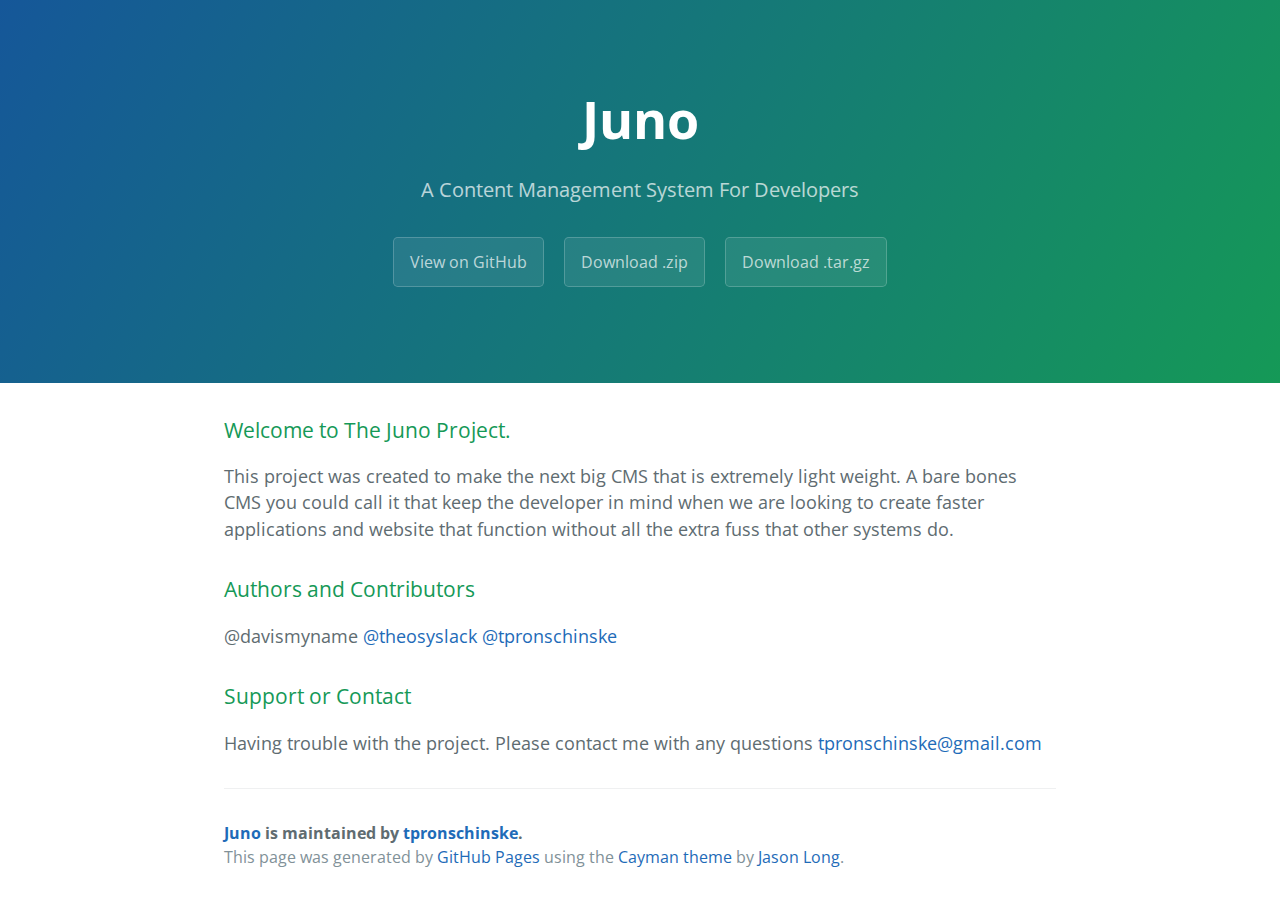
<file: index.html>
<!DOCTYPE html>
<html lang="en-us">
  <head>
    <meta charset="UTF-8">
    <title>Juno by tpronschinske</title>
    <meta name="viewport" content="width=device-width, initial-scale=1">
    <link rel="stylesheet" type="text/css" href="stylesheets/normalize.css" media="screen">
    <link href='https://fonts.googleapis.com/css?family=Open+Sans:400,700' rel='stylesheet' type='text/css'>
    <link rel="stylesheet" type="text/css" href="stylesheets/stylesheet.css" media="screen">
    <link rel="stylesheet" type="text/css" href="stylesheets/github-light.css" media="screen">
  </head>
  <body>
    <section class="page-header">
      <h1 class="project-name">Juno</h1>
      <h2 class="project-tagline">A Content Management System For Developers</h2>
      <a href="https://github.com/tpronschinske/Juno" class="btn">View on GitHub</a>
      <a href="https://github.com/tpronschinske/Juno/zipball/master" class="btn">Download .zip</a>
      <a href="https://github.com/tpronschinske/Juno/tarball/master" class="btn">Download .tar.gz</a>
    </section>

    <section class="main-content">
      <h3>
<a id="welcome-to-the-juno-project" class="anchor" href="#welcome-to-the-juno-project" aria-hidden="true"><span aria-hidden="true" class="octicon octicon-link"></span></a>Welcome to The Juno Project.</h3>

<p>This project was created to make the next big CMS that is extremely light weight. A bare bones CMS you could call it that keep the developer in mind when we are looking to create faster applications and website that function without all the extra fuss that other systems do.</p>

<h3>
<a id="authors-and-contributors" class="anchor" href="#authors-and-contributors" aria-hidden="true"><span aria-hidden="true" class="octicon octicon-link"></span></a>Authors and Contributors</h3>

<p>@davismyname
<a href="https://github.com/theosyslack" class="user-mention">@theosyslack</a>
<a href="https://github.com/tpronschinske" class="user-mention">@tpronschinske</a></p>

<h3>
<a id="support-or-contact" class="anchor" href="#support-or-contact" aria-hidden="true"><span aria-hidden="true" class="octicon octicon-link"></span></a>Support or Contact</h3>

<p>Having trouble with the project. Please contact me with any questions <a href="mailto:tpronschinske@gmail.com">tpronschinske@gmail.com</a></p>

      <footer class="site-footer">
        <span class="site-footer-owner"><a href="https://github.com/tpronschinske/Juno">Juno</a> is maintained by <a href="https://github.com/tpronschinske">tpronschinske</a>.</span>

        <span class="site-footer-credits">This page was generated by <a href="https://pages.github.com">GitHub Pages</a> using the <a href="https://github.com/jasonlong/cayman-theme">Cayman theme</a> by <a href="https://twitter.com/jasonlong">Jason Long</a>.</span>
      </footer>

    </section>

  
  </body>
</html>
</file>
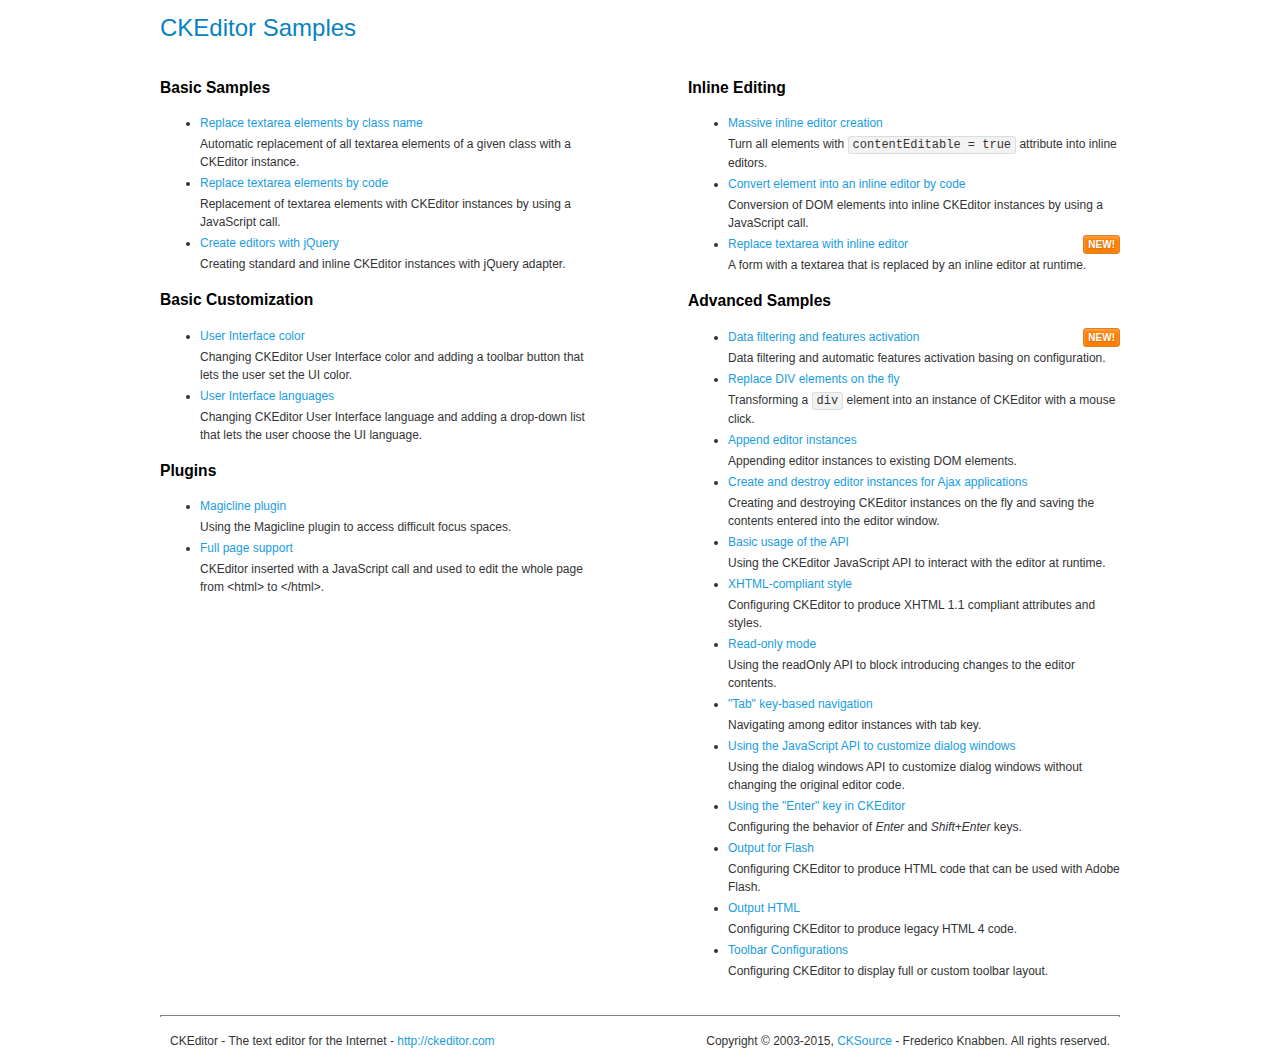
<file: app/Modules/ckeditor/samples/index.html>
<!DOCTYPE html>
<!--
Copyright (c) 2003-2015, CKSource - Frederico Knabben. All rights reserved.
For licensing, see LICENSE.md or http://ckeditor.com/license
-->
<html>
<head>
	<meta charset="utf-8">
	<title>CKEditor Samples</title>
	<link rel="stylesheet" href="sample.css">
</head>
<body>
	<h1 class="samples">
		CKEditor Samples
	</h1>
	<div class="twoColumns">
		<div class="twoColumnsLeft">
			<h2 class="samples">
				Basic Samples
			</h2>
			<dl class="samples">
				<dt><a class="samples" href="replacebyclass.html">Replace textarea elements by class name</a></dt>
				<dd>Automatic replacement of all textarea elements of a given class with a CKEditor instance.</dd>

				<dt><a class="samples" href="replacebycode.html">Replace textarea elements by code</a></dt>
				<dd>Replacement of textarea elements with CKEditor instances by using a JavaScript call.</dd>

				<dt><a class="samples" href="jquery.html">Create editors with jQuery</a></dt>
				<dd>Creating standard and inline CKEditor instances with jQuery adapter.</dd>
			</dl>

			<h2 class="samples">
				Basic Customization
			</h2>
			<dl class="samples">
				<dt><a class="samples" href="uicolor.html">User Interface color</a></dt>
				<dd>Changing CKEditor User Interface color and adding a toolbar button that lets the user set the UI color.</dd>

				<dt><a class="samples" href="uilanguages.html">User Interface languages</a></dt>
				<dd>Changing CKEditor User Interface language and adding a drop-down list that lets the user choose the UI language.</dd>
			</dl>


			<h2 class="samples">Plugins</h2>
<dl class="samples">
<dt><a class="samples" href="plugins/magicline/magicline.html">Magicline plugin</a></dt>
<dd>Using the Magicline plugin to access difficult focus spaces.</dd>

<dt><a class="samples" href="plugins/wysiwygarea/fullpage.html">Full page support</a></dt>
<dd>CKEditor inserted with a JavaScript call and used to edit the whole page from &lt;html&gt; to &lt;/html&gt;.</dd>
</dl>
		</div>
		<div class="twoColumnsRight">
			<h2 class="samples">
				Inline Editing
			</h2>
			<dl class="samples">
				<dt><a class="samples" href="inlineall.html">Massive inline editor creation</a></dt>
				<dd>Turn all elements with <code>contentEditable = true</code> attribute into inline editors.</dd>

				<dt><a class="samples" href="inlinebycode.html">Convert element into an inline editor by code</a></dt>
				<dd>Conversion of DOM elements into inline CKEditor instances by using a JavaScript call.</dd>

				<dt><a class="samples" href="inlinetextarea.html">Replace textarea with inline editor</a> <span class="new">New!</span></dt>
				<dd>A form with a textarea that is replaced by an inline editor at runtime.</dd>

				
			</dl>

			<h2 class="samples">
				Advanced Samples
			</h2>
			<dl class="samples">
				<dt><a class="samples" href="datafiltering.html">Data filtering and features activation</a> <span class="new">New!</span></dt>
				<dd>Data filtering and automatic features activation basing on configuration.</dd>

				<dt><a class="samples" href="divreplace.html">Replace DIV elements on the fly</a></dt>
				<dd>Transforming a <code>div</code> element into an instance of CKEditor with a mouse click.</dd>

				<dt><a class="samples" href="appendto.html">Append editor instances</a></dt>
				<dd>Appending editor instances to existing DOM elements.</dd>

				<dt><a class="samples" href="ajax.html">Create and destroy editor instances for Ajax applications</a></dt>
				<dd>Creating and destroying CKEditor instances on the fly and saving the contents entered into the editor window.</dd>

				<dt><a class="samples" href="api.html">Basic usage of the API</a></dt>
				<dd>Using the CKEditor JavaScript API to interact with the editor at runtime.</dd>

				<dt><a class="samples" href="xhtmlstyle.html">XHTML-compliant style</a></dt>
				<dd>Configuring CKEditor to produce XHTML 1.1 compliant attributes and styles.</dd>

				<dt><a class="samples" href="readonly.html">Read-only mode</a></dt>
				<dd>Using the readOnly API to block introducing changes to the editor contents.</dd>

				<dt><a class="samples" href="tabindex.html">"Tab" key-based navigation</a></dt>
				<dd>Navigating among editor instances with tab key.</dd>


				
<dt><a class="samples" href="plugins/dialog/dialog.html">Using the JavaScript API to customize dialog windows</a></dt>
<dd>Using the dialog windows API to customize dialog windows without changing the original editor code.</dd>

<dt><a class="samples" href="plugins/enterkey/enterkey.html">Using the &quot;Enter&quot; key in CKEditor</a></dt>
<dd>Configuring the behavior of <em>Enter</em> and <em>Shift+Enter</em> keys.</dd>

<dt><a class="samples" href="plugins/htmlwriter/outputforflash.html">Output for Flash</a></dt>
<dd>Configuring CKEditor to produce HTML code that can be used with Adobe Flash.</dd>

<dt><a class="samples" href="plugins/htmlwriter/outputhtml.html">Output HTML</a></dt>
<dd>Configuring CKEditor to produce legacy HTML 4 code.</dd>

<dt><a class="samples" href="plugins/toolbar/toolbar.html">Toolbar Configurations</a></dt>
<dd>Configuring CKEditor to display full or custom toolbar layout.</dd>

			</dl>
		</div>
	</div>
	<div id="footer">
		<hr>
		<p>
			CKEditor - The text editor for the Internet - <a class="samples" href="http://ckeditor.com/">http://ckeditor.com</a>
		</p>
		<p id="copy">
			Copyright &copy; 2003-2015, <a class="samples" href="http://cksource.com/">CKSource</a> - Frederico Knabben. All rights reserved.
		</p>
	</div>
</body>
</html>
</file>
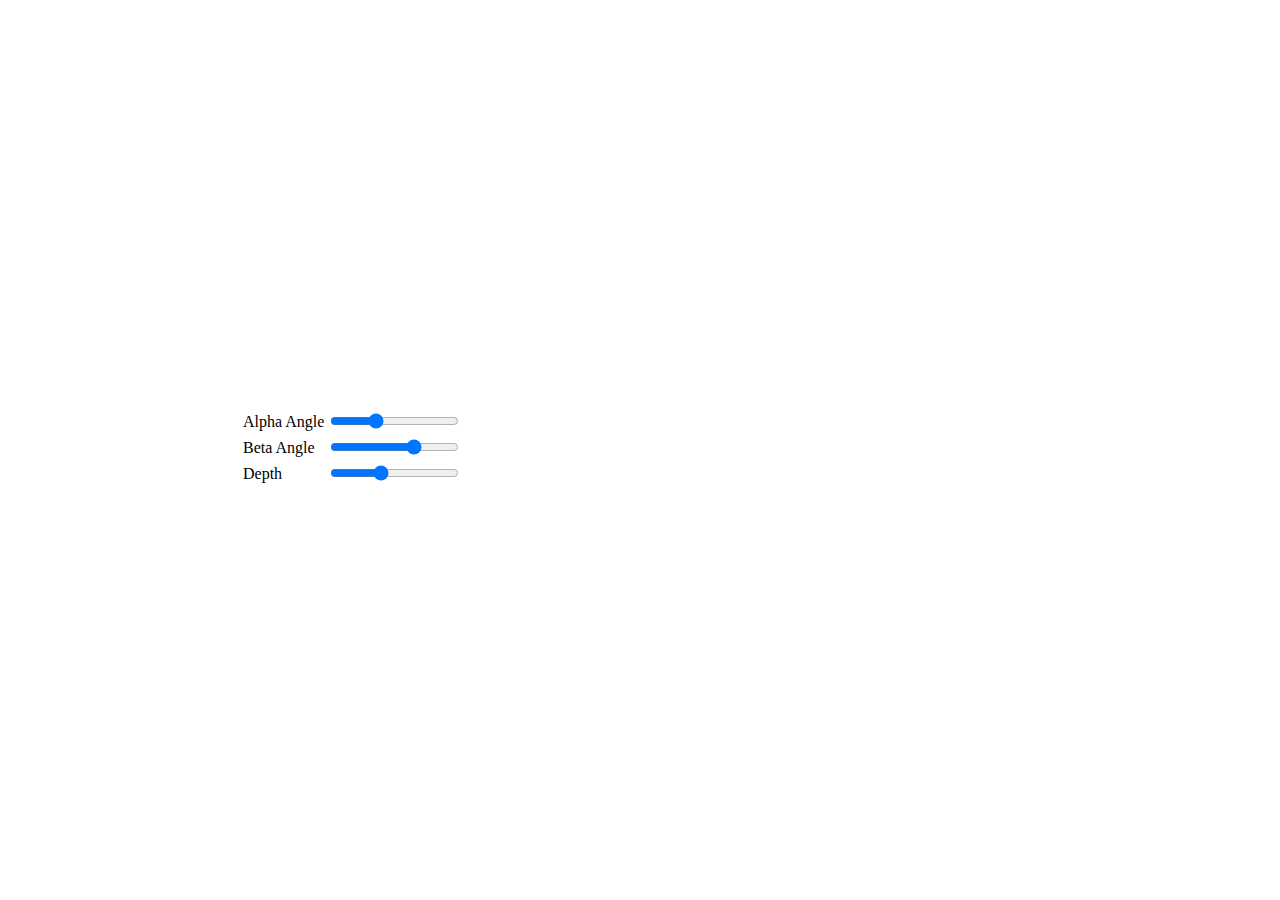
<file: app/templates/juno/js/highcharts/examples/3d-column-interactive/index.htm>
<!DOCTYPE HTML>
<html>
	<head>
		<meta http-equiv="Content-Type" content="text/html; charset=utf-8">
		<title>Highcharts Example</title>

		<script type="text/javascript" src="https://ajax.googleapis.com/ajax/libs/jquery/1.8.2/jquery.min.js"></script>
		<style type="text/css">
#container, #sliders {
    min-width: 310px; 
    max-width: 800px;
    margin: 0 auto;
}
#container {
    height: 400px; 
}
		</style>
		<script type="text/javascript">
$(function () {
    // Set up the chart
    var chart = new Highcharts.Chart({
        chart: {
            renderTo: 'container',
            type: 'column',
            options3d: {
                enabled: true,
                alpha: 15,
                beta: 15,
                depth: 50,
                viewDistance: 25
            }
        },
        title: {
            text: 'Chart rotation demo'
        },
        subtitle: {
            text: 'Test options by dragging the sliders below'
        },
        plotOptions: {
            column: {
                depth: 25
            }
        },
        series: [{
            data: [29.9, 71.5, 106.4, 129.2, 144.0, 176.0, 135.6, 148.5, 216.4, 194.1, 95.6, 54.4]
        }]
    });

    function showValues() {
        $('#alpha-value').html(chart.options.chart.options3d.alpha);
        $('#beta-value').html(chart.options.chart.options3d.beta);
        $('#depth-value').html(chart.options.chart.options3d.depth);
    }

    // Activate the sliders
    $('#sliders input').on('input change', function () {
        chart.options.chart.options3d[this.id] = this.value;
        showValues();
        chart.redraw(false);
    });

    showValues();
});
		</script>
	</head>
	<body>
<script src="https://code.highcharts.com/highcharts.js"></script>
<script src="https://code.highcharts.com/highcharts-3d.js"></script>
<script src="https://code.highcharts.com/modules/exporting.js"></script>

<div id="container"></div>
<div id="sliders">
    <table>
        <tr>
        	<td>Alpha Angle</td>
        	<td><input id="alpha" type="range" min="0" max="45" value="15"/> <span id="alpha-value" class="value"></span></td>
        </tr>
        <tr>
        	<td>Beta Angle</td>
        	<td><input id="beta" type="range" min="-45" max="45" value="15"/> <span id="beta-value" class="value"></span></td>
        </tr>
        <tr>
        	<td>Depth</td>
        	<td><input id="depth" type="range" min="20" max="100" value="50"/> <span id="depth-value" class="value"></span></td>
        </tr>
    </table>
</div>
	</body>
</html>
</file>
<file: stylesheets/stylesheet.css>
* {
  box-sizing: border-box; }

body {
  padding: 0;
  margin: 0;
  font-family: "Open Sans", "Helvetica Neue", Helvetica, Arial, sans-serif;
  font-size: 16px;
  line-height: 1.5;
  color: #606c71; }

a {
  color: #1e6bb8;
  text-decoration: none; }
  a:hover {
    text-decoration: underline; }

.btn {
  display: inline-block;
  margin-bottom: 1rem;
  color: rgba(255, 255, 255, 0.7);
  background-color: rgba(255, 255, 255, 0.08);
  border-color: rgba(255, 255, 255, 0.2);
  border-style: solid;
  border-width: 1px;
  border-radius: 0.3rem;
  transition: color 0.2s, background-color 0.2s, border-color 0.2s; }
  .btn + .btn {
    margin-left: 1rem; }

.btn:hover {
  color: rgba(255, 255, 255, 0.8);
  text-decoration: none;
  background-color: rgba(255, 255, 255, 0.2);
  border-color: rgba(255, 255, 255, 0.3); }

@media screen and (min-width: 64em) {
  .btn {
    padding: 0.75rem 1rem; } }

@media screen and (min-width: 42em) and (max-width: 64em) {
  .btn {
    padding: 0.6rem 0.9rem;
    font-size: 0.9rem; } }

@media screen and (max-width: 42em) {
  .btn {
    display: block;
    width: 100%;
    padding: 0.75rem;
    font-size: 0.9rem; }
    .btn + .btn {
      margin-top: 1rem;
      margin-left: 0; } }

.page-header {
  color: #fff;
  text-align: center;
  background-color: #159957;
  background-image: linear-gradient(120deg, #155799, #159957); }

@media screen and (min-width: 64em) {
  .page-header {
    padding: 5rem 6rem; } }

@media screen and (min-width: 42em) and (max-width: 64em) {
  .page-header {
    padding: 3rem 4rem; } }

@media screen and (max-width: 42em) {
  .page-header {
    padding: 2rem 1rem; } }

.project-name {
  margin-top: 0;
  margin-bottom: 0.1rem; }

@media screen and (min-width: 64em) {
  .project-name {
    font-size: 3.25rem; } }

@media screen and (min-width: 42em) and (max-width: 64em) {
  .project-name {
    font-size: 2.25rem; } }

@media screen and (max-width: 42em) {
  .project-name {
    font-size: 1.75rem; } }

.project-tagline {
  margin-bottom: 2rem;
  font-weight: normal;
  opacity: 0.7; }

@media screen and (min-width: 64em) {
  .project-tagline {
    font-size: 1.25rem; } }

@media screen and (min-width: 42em) and (max-width: 64em) {
  .project-tagline {
    font-size: 1.15rem; } }

@media screen and (max-width: 42em) {
  .project-tagline {
    font-size: 1rem; } }

.main-content :first-child {
  margin-top: 0; }
.main-content img {
  max-width: 100%; }
.main-content h1, .main-content h2, .main-content h3, .main-content h4, .main-content h5, .main-content h6 {
  margin-top: 2rem;
  margin-bottom: 1rem;
  font-weight: normal;
  color: #159957; }
.main-content p {
  margin-bottom: 1em; }
.main-content code {
  padding: 2px 4px;
  font-family: Consolas, "Liberation Mono", Menlo, Courier, monospace;
  font-size: 0.9rem;
  color: #383e41;
  background-color: #f3f6fa;
  border-radius: 0.3rem; }
.main-content pre {
  padding: 0.8rem;
  margin-top: 0;
  margin-bottom: 1rem;
  font: 1rem Consolas, "Liberation Mono", Menlo, Courier, monospace;
  color: #567482;
  word-wrap: normal;
  background-color: #f3f6fa;
  border: solid 1px #dce6f0;
  border-radius: 0.3rem; }
  .main-content pre > code {
    padding: 0;
    margin: 0;
    font-size: 0.9rem;
    color: #567482;
    word-break: normal;
    white-space: pre;
    background: transparent;
    border: 0; }
.main-content .highlight {
  margin-bottom: 1rem; }
  .main-content .highlight pre {
    margin-bottom: 0;
    word-break: normal; }
.main-content .highlight pre, .main-content pre {
  padding: 0.8rem;
  overflow: auto;
  font-size: 0.9rem;
  line-height: 1.45;
  border-radius: 0.3rem; }
.main-content pre code, .main-content pre tt {
  display: inline;
  max-width: initial;
  padding: 0;
  margin: 0;
  overflow: initial;
  line-height: inherit;
  word-wrap: normal;
  background-color: transparent;
  border: 0; }
  .main-content pre code:before, .main-content pre code:after, .main-content pre tt:before, .main-content pre tt:after {
    content: normal; }
.main-content ul, .main-content ol {
  margin-top: 0; }
.main-content blockquote {
  padding: 0 1rem;
  margin-left: 0;
  color: #819198;
  border-left: 0.3rem solid #dce6f0; }
  .main-content blockquote > :first-child {
    margin-top: 0; }
  .main-content blockquote > :last-child {
    margin-bottom: 0; }
.main-content table {
  display: block;
  width: 100%;
  overflow: auto;
  word-break: normal;
  word-break: keep-all; }
  .main-content table th {
    font-weight: bold; }
  .main-content table th, .main-content table td {
    padding: 0.5rem 1rem;
    border: 1px solid #e9ebec; }
.main-content dl {
  padding: 0; }
  .main-content dl dt {
    padding: 0;
    margin-top: 1rem;
    font-size: 1rem;
    font-weight: bold; }
  .main-content dl dd {
    padding: 0;
    margin-bottom: 1rem; }
.main-content hr {
  height: 2px;
  padding: 0;
  margin: 1rem 0;
  background-color: #eff0f1;
  border: 0; }

@media screen and (min-width: 64em) {
  .main-content {
    max-width: 64rem;
    padding: 2rem 6rem;
    margin: 0 auto;
    font-size: 1.1rem; } }

@media screen and (min-width: 42em) and (max-width: 64em) {
  .main-content {
    padding: 2rem 4rem;
    font-size: 1.1rem; } }

@media screen and (max-width: 42em) {
  .main-content {
    padding: 2rem 1rem;
    font-size: 1rem; } }

.site-footer {
  padding-top: 2rem;
  margin-top: 2rem;
  border-top: solid 1px #eff0f1; }

.site-footer-owner {
  display: block;
  font-weight: bold; }

.site-footer-credits {
  color: #819198; }

@media screen and (min-width: 64em) {
  .site-footer {
    font-size: 1rem; } }

@media screen and (min-width: 42em) and (max-width: 64em) {
  .site-footer {
    font-size: 1rem; } }

@media screen and (max-width: 42em) {
  .site-footer {
    font-size: 0.9rem; } }
</file>
<file: stylesheets/github-light.css>
/*
The MIT License (MIT)

Copyright (c) 2016 GitHub, Inc.

Permission is hereby granted, free of charge, to any person obtaining a copy
of this software and associated documentation files (the "Software"), to deal
in the Software without restriction, including without limitation the rights
to use, copy, modify, merge, publish, distribute, sublicense, and/or sell
copies of the Software, and to permit persons to whom the Software is
furnished to do so, subject to the following conditions:

The above copyright notice and this permission notice shall be included in all
copies or substantial portions of the Software.

THE SOFTWARE IS PROVIDED "AS IS", WITHOUT WARRANTY OF ANY KIND, EXPRESS OR
IMPLIED, INCLUDING BUT NOT LIMITED TO THE WARRANTIES OF MERCHANTABILITY,
FITNESS FOR A PARTICULAR PURPOSE AND NONINFRINGEMENT. IN NO EVENT SHALL THE
AUTHORS OR COPYRIGHT HOLDERS BE LIABLE FOR ANY CLAIM, DAMAGES OR OTHER
LIABILITY, WHETHER IN AN ACTION OF CONTRACT, TORT OR OTHERWISE, ARISING FROM,
OUT OF OR IN CONNECTION WITH THE SOFTWARE OR THE USE OR OTHER DEALINGS IN THE
SOFTWARE.

*/

.pl-c /* comment */ {
  color: #969896;
}

.pl-c1 /* constant, variable.other.constant, support, meta.property-name, support.constant, support.variable, meta.module-reference, markup.raw, meta.diff.header */,
.pl-s .pl-v /* string variable */ {
  color: #0086b3;
}

.pl-e /* entity */,
.pl-en /* entity.name */ {
  color: #795da3;
}

.pl-smi /* variable.parameter.function, storage.modifier.package, storage.modifier.import, storage.type.java, variable.other */,
.pl-s .pl-s1 /* string source */ {
  color: #333;
}

.pl-ent /* entity.name.tag */ {
  color: #63a35c;
}

.pl-k /* keyword, storage, storage.type */ {
  color: #a71d5d;
}

.pl-s /* string */,
.pl-pds /* punctuation.definition.string, string.regexp.character-class */,
.pl-s .pl-pse .pl-s1 /* string punctuation.section.embedded source */,
.pl-sr /* string.regexp */,
.pl-sr .pl-cce /* string.regexp constant.character.escape */,
.pl-sr .pl-sre /* string.regexp source.ruby.embedded */,
.pl-sr .pl-sra /* string.regexp string.regexp.arbitrary-repitition */ {
  color: #183691;
}

.pl-v /* variable */ {
  color: #ed6a43;
}

.pl-id /* invalid.deprecated */ {
  color: #b52a1d;
}

.pl-ii /* invalid.illegal */ {
  color: #f8f8f8;
  background-color: #b52a1d;
}

.pl-sr .pl-cce /* string.regexp constant.character.escape */ {
  font-weight: bold;
  color: #63a35c;
}

.pl-ml /* markup.list */ {
  color: #693a17;
}

.pl-mh /* markup.heading */,
.pl-mh .pl-en /* markup.heading entity.name */,
.pl-ms /* meta.separator */ {
  font-weight: bold;
  color: #1d3e81;
}

.pl-mq /* markup.quote */ {
  color: #008080;
}

.pl-mi /* markup.italic */ {
  font-style: italic;
  color: #333;
}

.pl-mb /* markup.bold */ {
  font-weight: bold;
  color: #333;
}

.pl-md /* markup.deleted, meta.diff.header.from-file */ {
  color: #bd2c00;
  background-color: #ffecec;
}

.pl-mi1 /* markup.inserted, meta.diff.header.to-file */ {
  color: #55a532;
  background-color: #eaffea;
}

.pl-mdr /* meta.diff.range */ {
  font-weight: bold;
  color: #795da3;
}

.pl-mo /* meta.output */ {
  color: #1d3e81;
}
</file>
<file: app/Modules/ckeditor/samples/sample.css>
/*
Copyright (c) 2003-2015, CKSource - Frederico Knabben. All rights reserved.
For licensing, see LICENSE.md or http://ckeditor.com/license
*/

html, body, h1, h2, h3, h4, h5, h6, div, span, blockquote, p, address, form, fieldset, img, ul, ol, dl, dt, dd, li, hr, table, td, th, strong, em, sup, sub, dfn, ins, del, q, cite, var, samp, code, kbd, tt, pre
{
	line-height: 1.5;
}

body
{
	padding: 10px 30px;
}

input, textarea, select, option, optgroup, button, td, th
{
	font-size: 100%;
}

pre
{
	-moz-tab-size: 4;
	-o-tab-size: 4;
	-webkit-tab-size: 4;
	tab-size: 4;
}

pre, code, kbd, samp, tt
{
	font-family: monospace,monospace;
	font-size: 1em;
}

body {
	width: 960px;
	margin: 0 auto;
}

code
{
	background: #f3f3f3;
	border: 1px solid #ddd;
	padding: 1px 4px;

	-moz-border-radius: 3px;
	-webkit-border-radius: 3px;
	border-radius: 3px;
}

abbr
{
	border-bottom: 1px dotted #555;
	cursor: pointer;
}

.new, .beta
{
	text-transform: uppercase;
	font-size: 10px;
	font-weight: bold;
	padding: 1px 4px;
	margin: 0 0 0 5px;
	color: #fff;
	float: right;

	-moz-border-radius: 3px;
	-webkit-border-radius: 3px;
	border-radius: 3px;
}

.new
{
	background: #FF7E00;
	border: 1px solid #DA8028;
	text-shadow: 0 1px 0 #C97626;

	-moz-box-shadow: 0 2px 3px 0 #FFA54E inset;
	-webkit-box-shadow: 0 2px 3px 0 #FFA54E inset;
	box-shadow: 0 2px 3px 0 #FFA54E inset;
}

.beta
{
	background: #18C0DF;
	border: 1px solid #19AAD8;
	text-shadow: 0 1px 0 #048CAD;
	font-style: italic;

	-moz-box-shadow: 0 2px 3px 0 #50D4FD inset;
	-webkit-box-shadow: 0 2px 3px 0 #50D4FD inset;
	box-shadow: 0 2px 3px 0 #50D4FD inset;
}

h1.samples
{
	color: #0782C1;
	font-size: 200%;
	font-weight: normal;
	margin: 0;
	padding: 0;
}

h1.samples a
{
	color: #0782C1;
	text-decoration: none;
	border-bottom: 1px dotted #0782C1;
}

.samples a:hover
{
	border-bottom: 1px dotted #0782C1;
}

h2.samples
{
	color: #000000;
	font-size: 130%;
	margin: 15px 0 0 0;
	padding: 0;
}

p, blockquote, address, form, pre, dl, h1.samples, h2.samples
{
	margin-bottom: 15px;
}

ul.samples
{
	margin-bottom: 15px;
}

.clear
{
	clear: both;
}

fieldset
{
	margin: 0;
	padding: 10px;
}

body, input, textarea
{
	color: #333333;
	font-family: Arial, Helvetica, sans-serif;
}

body
{
	font-size: 75%;
}

a.samples
{
	color: #189DE1;
	text-decoration: none;
}

form
{
	margin: 0;
	padding: 0;
}

pre.samples
{
	background-color: #F7F7F7;
	border: 1px solid #D7D7D7;
	overflow: auto;
	padding: 0.25em;
	white-space: pre-wrap; /* CSS 2.1 */
	word-wrap: break-word; /* IE7 */
}

#footer
{
	clear: both;
	padding-top: 10px;
}

#footer hr
{
	margin: 10px 0 15px 0;
	height: 1px;
	border: solid 1px gray;
	border-bottom: none;
}

#footer p
{
	margin: 0 10px 10px 10px;
	float: left;
}

#footer #copy
{
	float: right;
}

#outputSample
{
	width: 100%;
	table-layout: fixed;
}

#outputSample thead th
{
	color: #dddddd;
	background-color: #999999;
	padding: 4px;
	white-space: nowrap;
}

#outputSample tbody th
{
	vertical-align: top;
	text-align: left;
}

#outputSample pre
{
	margin: 0;
	padding: 0;
}

.description
{
	border: 1px dotted #B7B7B7;
	margin-bottom: 10px;
	padding: 10px 10px 0;
	overflow: hidden;
}

label
{
	display: block;
	margin-bottom: 6px;
}

/**
 *	CKEditor editables are automatically set with the "cke_editable" class
 *	plus cke_editable_(inline|themed) depending on the editor type.
 */

/* Style a bit the inline editables. */
.cke_editable.cke_editable_inline
{
	cursor: pointer;
}

/* Once an editable element gets focused, the "cke_focus" class is
   added to it, so we can style it differently. */
.cke_editable.cke_editable_inline.cke_focus
{
	box-shadow: inset 0px 0px 20px 3px #ddd, inset 0 0 1px #000;
	outline: none;
	background: #eee;
	cursor: text;
}

/* Avoid pre-formatted overflows inline editable. */
.cke_editable_inline pre
{
	white-space: pre-wrap;
	word-wrap: break-word;
}

/**
 *	Samples index styles.
 */

.twoColumns,
.twoColumnsLeft,
.twoColumnsRight
{
	overflow: hidden;
}

.twoColumnsLeft,
.twoColumnsRight
{
	width: 45%;
}

.twoColumnsLeft
{
	float: left;
}

.twoColumnsRight
{
	float: right;
}

dl.samples
{
	padding: 0 0 0 40px;
}
dl.samples > dt
{
	display: list-item;
	list-style-type: disc;
	list-style-position: outside;
	margin: 0 0 3px;
}
dl.samples > dd
{
	margin: 0 0 3px;
}
.warning
{
	color: #ff0000;
	background-color: #FFCCBA;
	border: 2px dotted #ff0000;
	padding: 15px 10px;
	margin: 10px 0;
}

/* Used on inline samples */

blockquote
{
	font-style: italic;
	font-family: Georgia, Times, "Times New Roman", serif;
	padding: 2px 0;
	border-style: solid;
	border-color: #ccc;
	border-width: 0;
}

.cke_contents_ltr blockquote
{
	padding-left: 20px;
	padding-right: 8px;
	border-left-width: 5px;
}

.cke_contents_rtl blockquote
{
	padding-left: 8px;
	padding-right: 20px;
	border-right-width: 5px;
}

img.right {
	border: 1px solid #ccc;
	float: right;
	margin-left: 15px;
	padding: 5px;
}

img.left {
	border: 1px solid #ccc;
	float: left;
	margin-right: 15px;
	padding: 5px;
}

.marker
{
	background-color: Yellow;
}
</file>
